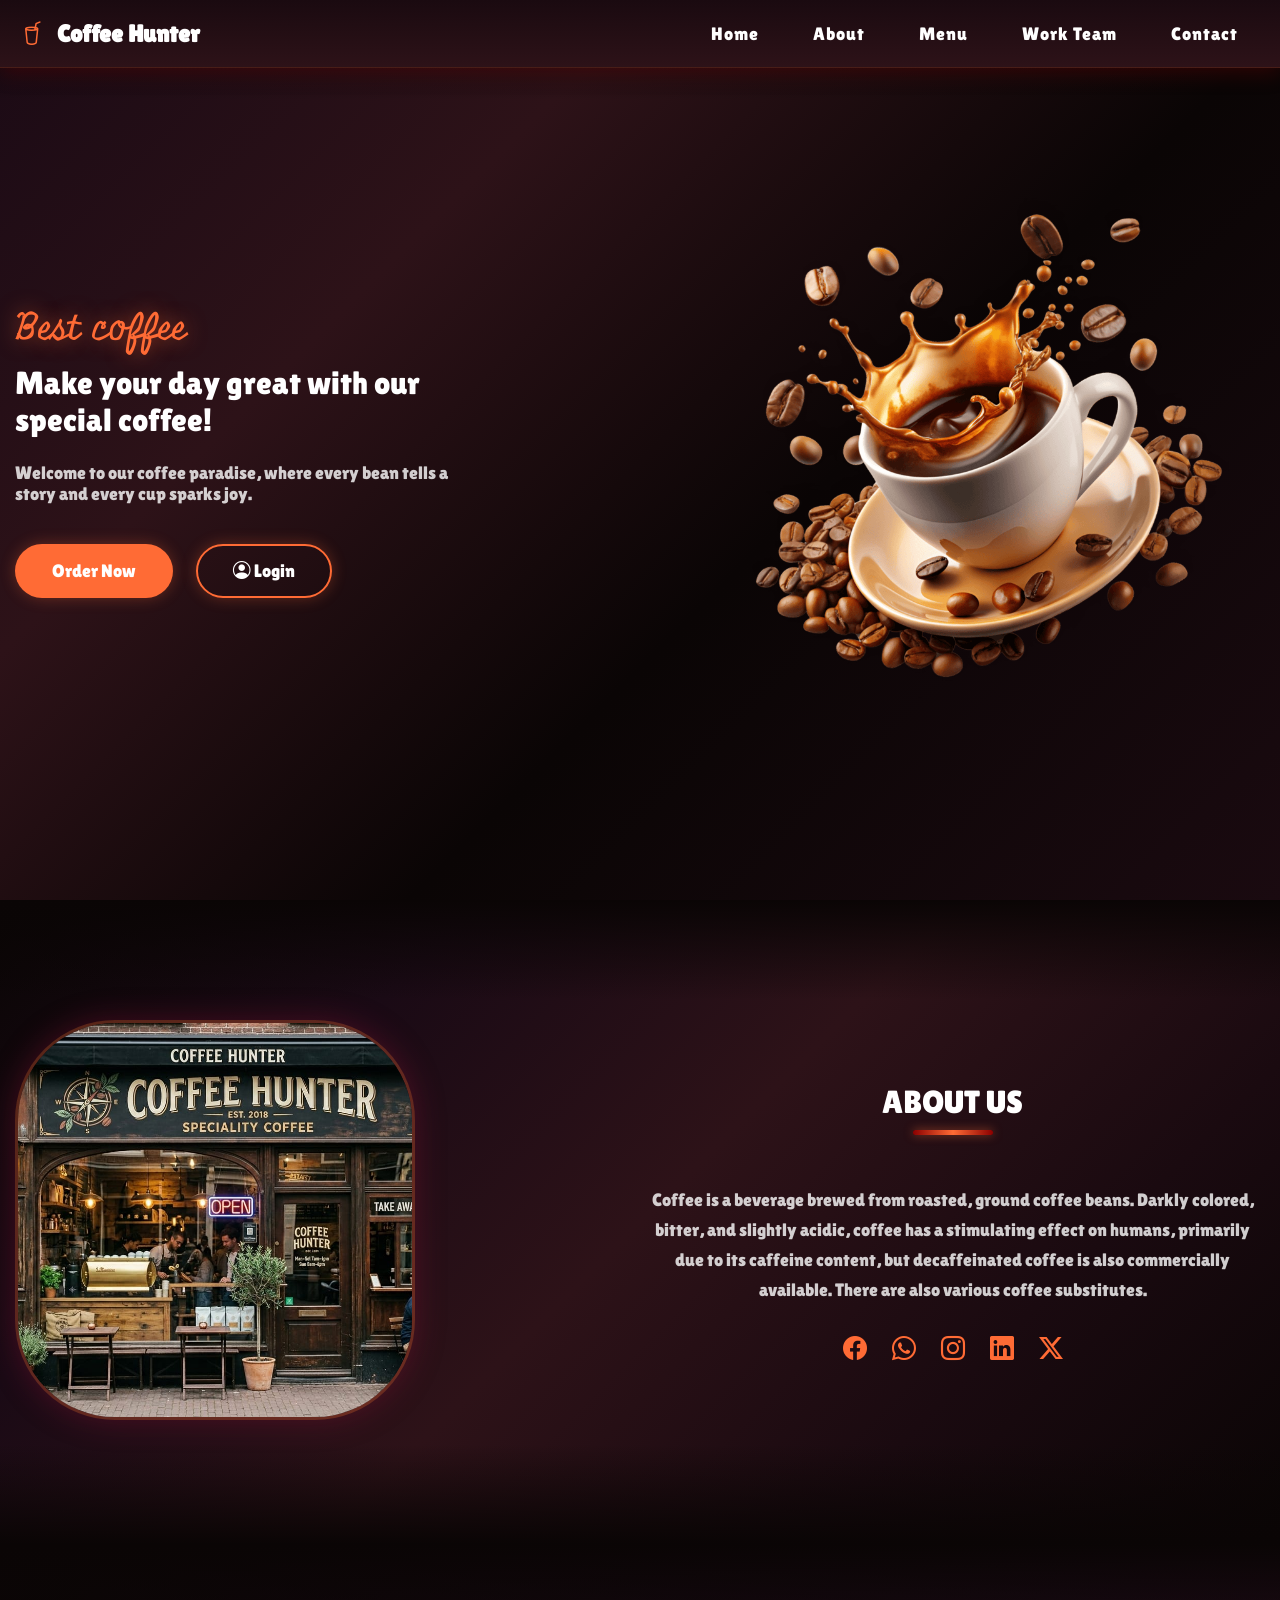
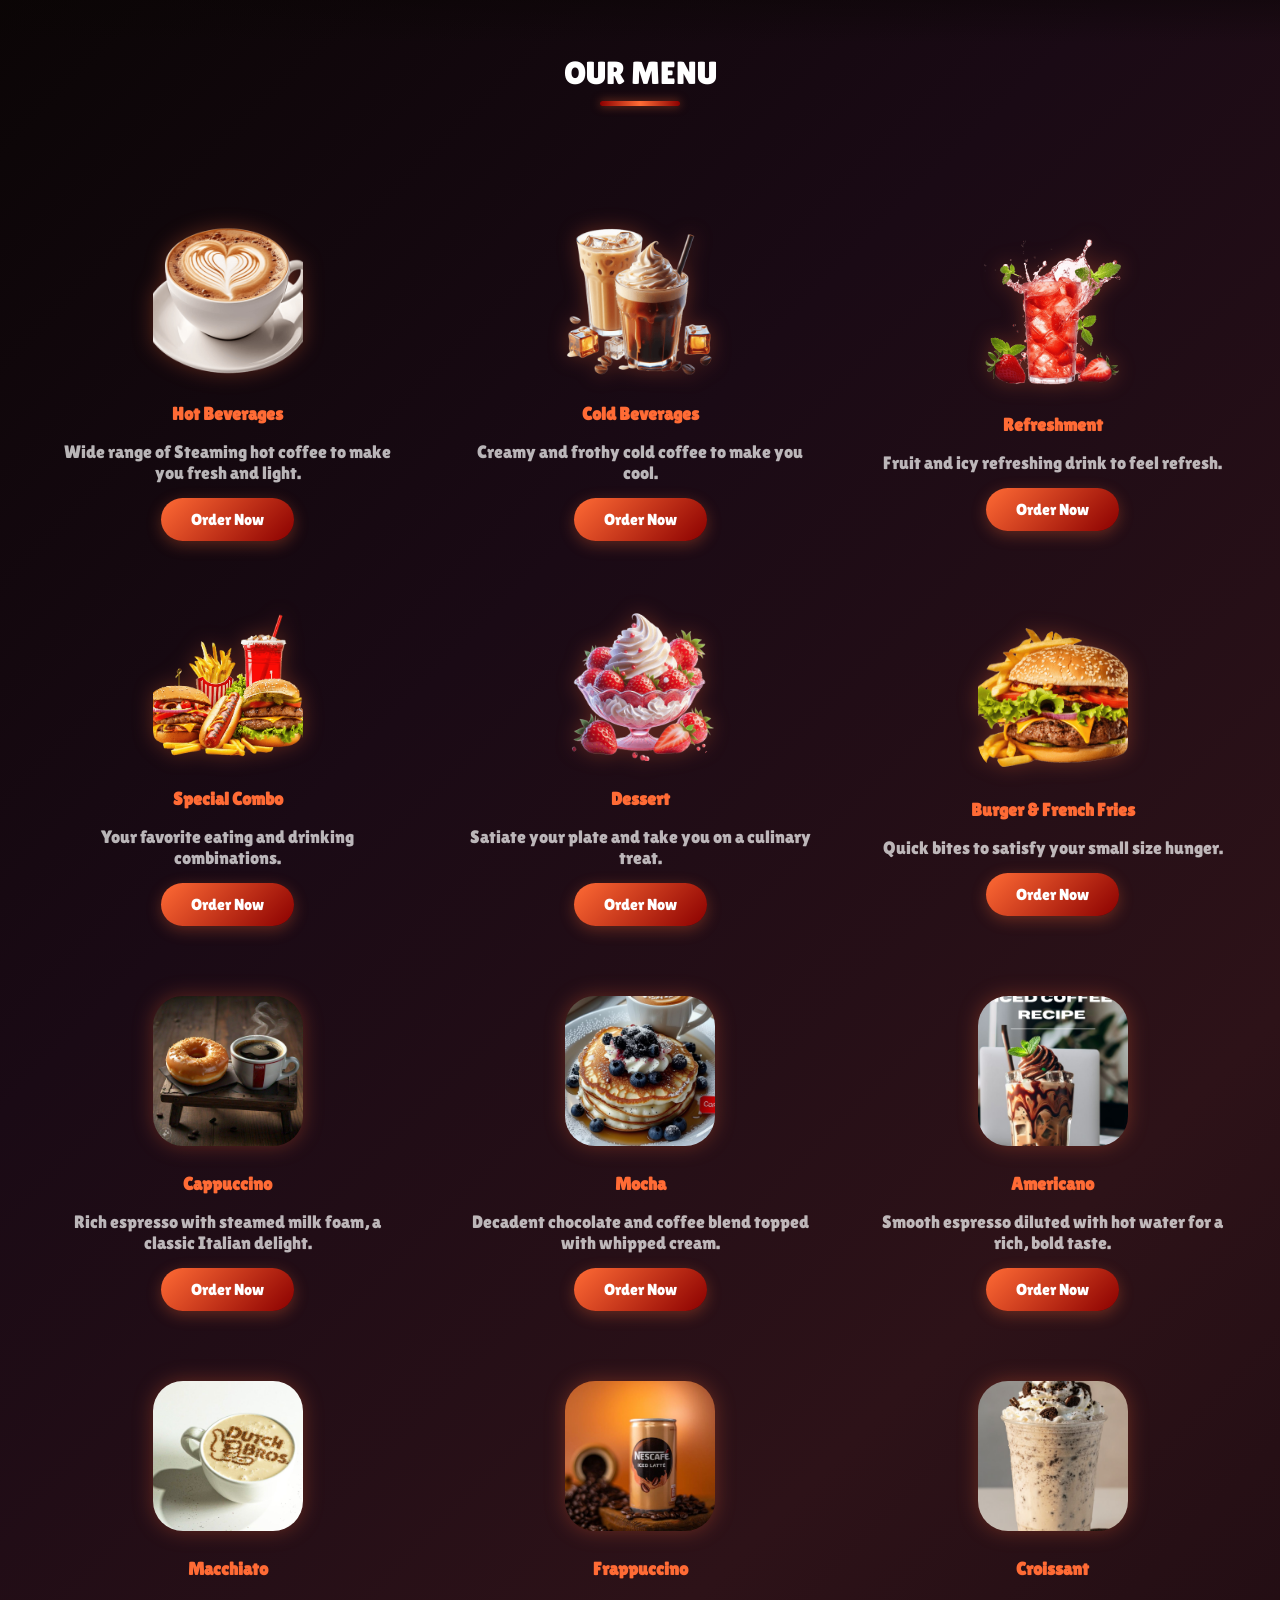
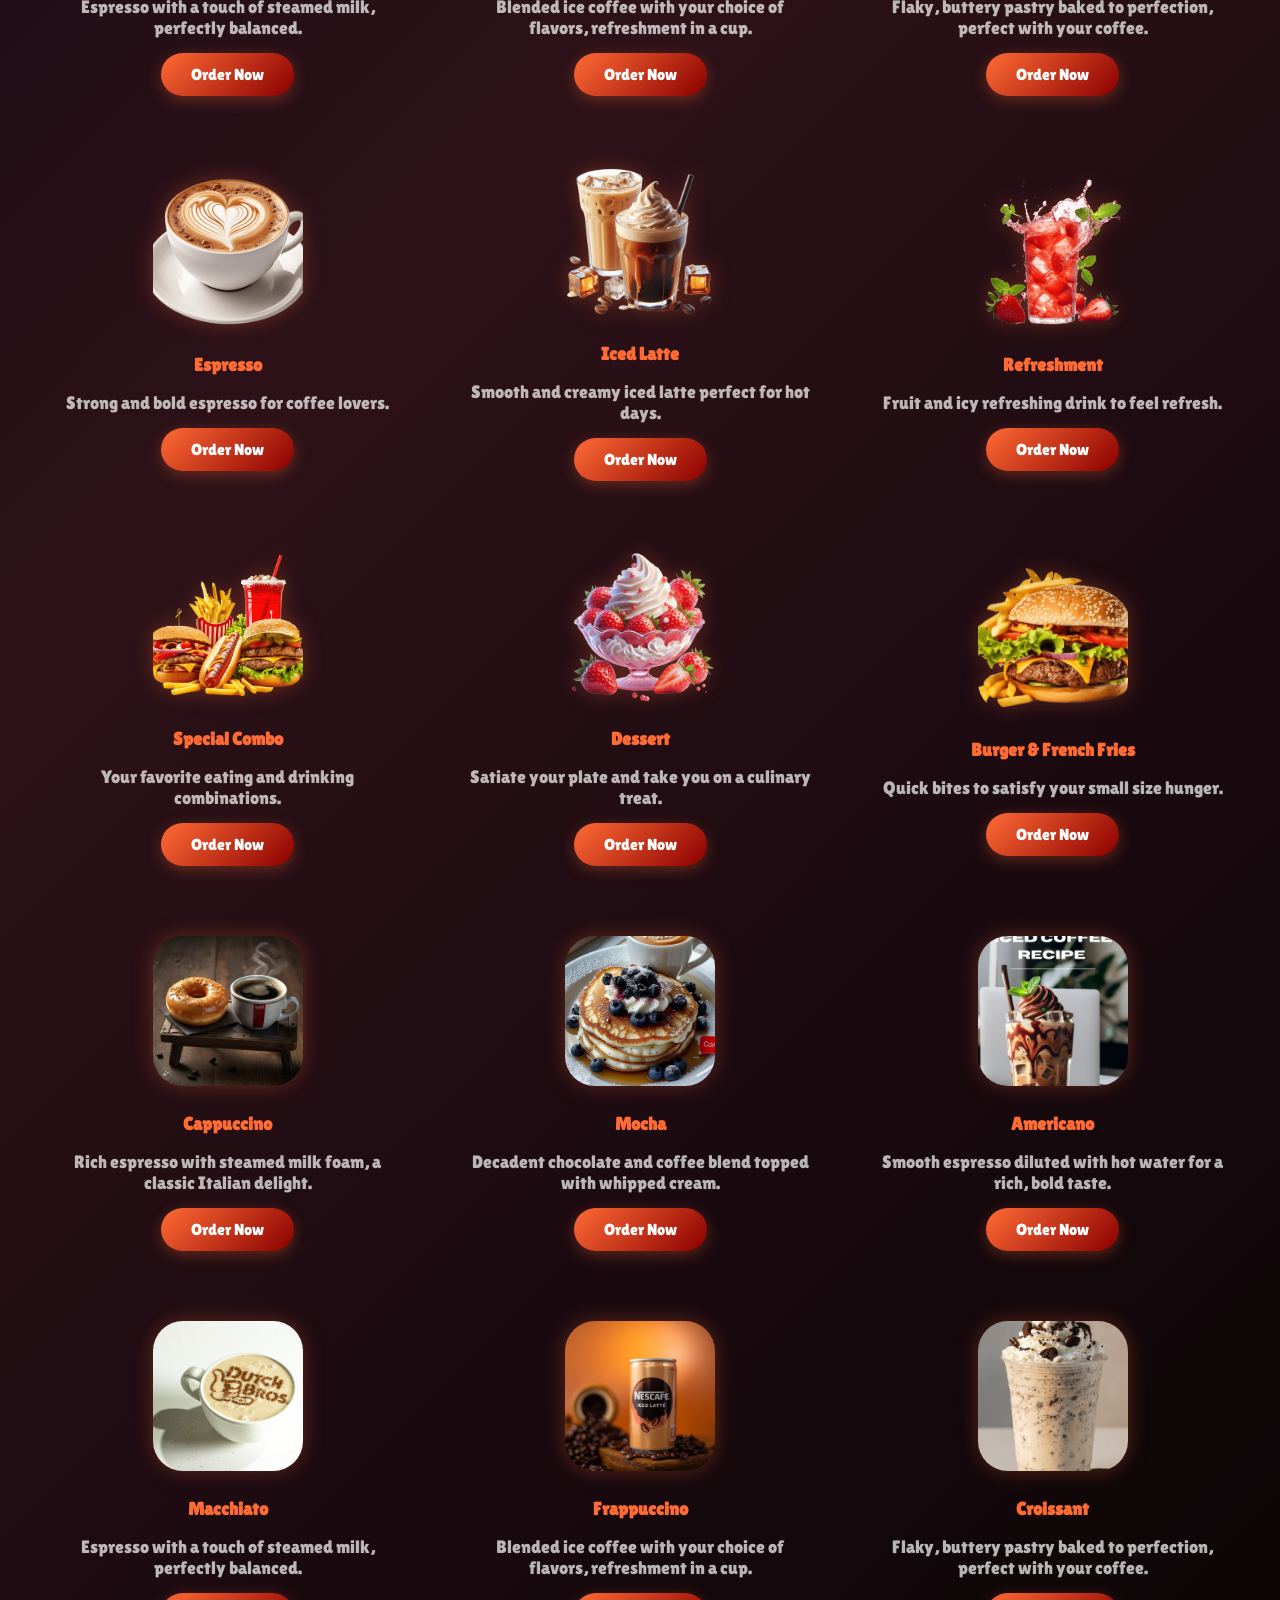
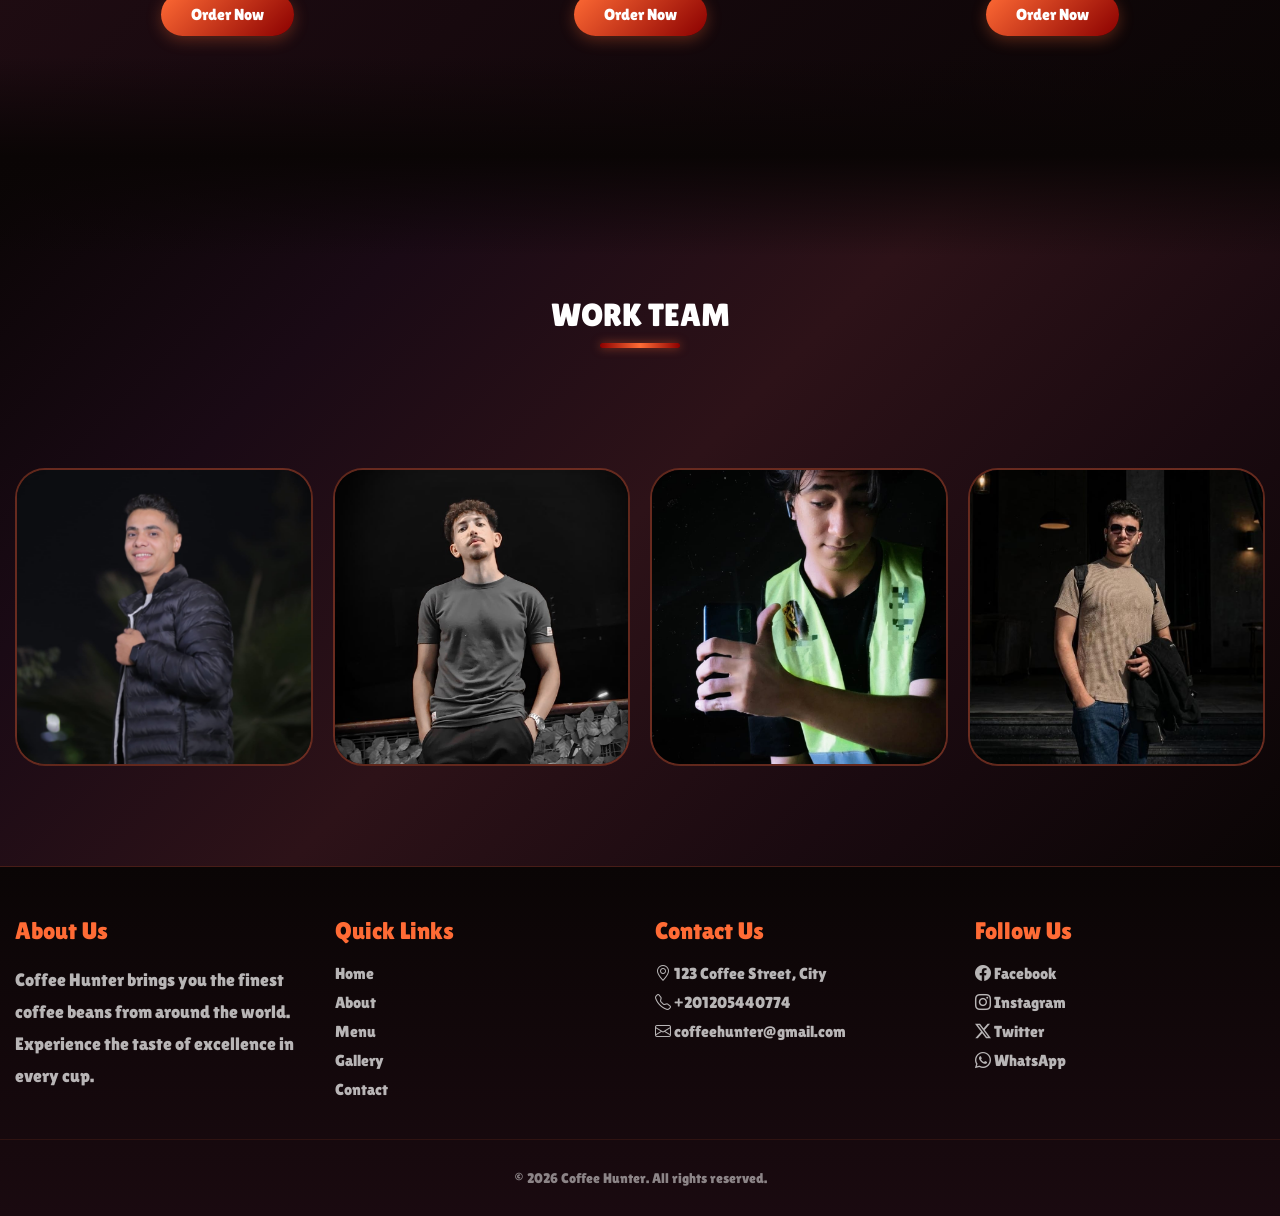
<file: index.html>
<!DOCTYPE html>
<html lang="en">

<head>
    <meta charset="UTF-8">
    <meta name="viewport" content="width=device-width, initial-scale=1.0">
    <title>Coffee Website | Hunter</title>
    <link rel="stylesheet" href="style.css">
    <link rel="short icon" type="img/icon" href="img/4af60d5da8f5984926c58d54ef0ab4ef.jpg">
    <link rel="stylesheet" href="https://cdn.jsdelivr.net/npm/bootstrap-icons@1.11.3/font/bootstrap-icons.min.css">
</head>

<body>
    <header>
        <nav class="navbar section-content">
            <a href="#" class="logo-link">
                <h1 class="text-logo"><i class="bi bi-cup-straw"></i> Coffee Hunter</h1>
            </a>

            <ul class="nav-menu">
                <button id="menu-close-button"><i class="bi bi-x-octagon"></i></button>
                <li class="nav-item">
                    <a href="#hero-section" class="nav-link">Home</a>
                </li>

                <li class="nav-item">
                    <a href="#about-section" class="nav-link">About</a>
                </li>

                <li class="nav-item">
                    <a href="#menu-section" class="nav-link">Menu</a>
                </li>

                <li class="nav-item">
                    <a href="#gallery-section" class="nav-link">Work Team</a>
                </li>

                <li class="nav-item">
                    <a href="#footer-section" class="nav-link">Contact</a>
                </li>
            </ul>

            <button id="menu-open-button"><i class="bi bi-list-ul"></i></button>
        </nav>
    </header>

    <main>
        <section class="hero-section" id="hero-section">
            <div class="section-content">
                <div class="hero-details">
                    <h2 class="title">Best coffee</h2>
                    <h3 class="subtitle">Make your day great with our special coffee!</h3>
                    <p class="description">Welcome to our coffee paradise, where every bean tells a story and every cup sparks joy.</p>

                    <div class="buttons">
                        <button class="button order-now"><a href="#menu-section">Order Now</a></button>
                        <button class="button contact-us">
                            <a href="sign-in-page/Login.html"><i class="bi bi-person-circle"></i> Login</a>
                        </button>
                    </div>
                </div>

                <div class="hero-image-wrapper">
                    <img src="images/coffee-hero-section.png" alt="hero" class="hero-image">
                </div>
            </div>
        </section>

        <section class="about-section" id="about-section">
            <div class="section-content">
                <div class="about-image-wrapper">
                    <img src="images/coffe hunter.jpeg" alt="Coffee Hunter" class="about-image">
                </div>

                <div class="about-details">
                    <h2 class="section-title">About Us</h2>
                    <p class="text">Coffee is a beverage brewed from roasted, ground coffee beans.
                        Darkly colored, bitter, and slightly acidic, coffee has a stimulating effect on humans,
                        primarily due to its caffeine content,
                        but decaffeinated coffee is also commercially available.
                        There are also various coffee substitutes.
                    </p>
                    <div class="social-link-list">
                        <a href="https://www.Facebook.com" class="social-link"><i class="bi bi-facebook"></i></a>
                        <a href="https://www.WhatsApp.com" class="social-link"><i class="bi bi-whatsapp"></i></a>
                        <a href="https://www.Instagram.com" class="social-link"><i class="bi bi-instagram"></i></a>
                        <a href="https://www.linkedin.com" class="social-link"><i class="bi bi-linkedin"></i></a>
                        <a href="https://www.x.com" class="social-link"><i class="bi bi-twitter-x"></i></a>
                    </div>
                </div>
            </div>
        </section>

        <section class="menu-section" id="menu-section">
            <h2 class="section-title">Our Menu</h2>
            <div class="section-content">
                <ul class="menu-list">
                    <li class="menu-item">
                        <img src="images/hot-beverages.png" alt="Hot Beverages" class="menu-image">
                        <h3 class="name">Hot Beverages</h3>
                        <p class="text">Wide range of Steaming hot coffee to make you fresh and light.</p>
                        <button class="menu-order-btn">Order Now</button>
                    </li>
                    <li class="menu-item">
                        <img src="images/cold-beverages.png" alt="Cold Beverages" class="menu-image">
                        <h3 class="name">Cold Beverages</h3>
                        <p class="text">Creamy and frothy cold coffee to make you cool.</p>
                        <button class="menu-order-btn">Order Now</button>
                    </li>
                    <li class="menu-item">
                        <img src="images/refreshment.png" alt="Refreshment" class="menu-image">
                        <h3 class="name">Refreshment</h3>
                        <p class="text">Fruit and icy refreshing drink to feel refresh.</p>
                        <button class="menu-order-btn">Order Now</button>
                    </li>
                    <li class="menu-item">
                        <img src="images/special-combo.png" alt="Special Combo" class="menu-image">
                        <h3 class="name">Special Combo</h3>
                        <p class="text">Your favorite eating and drinking combinations.</p>
                        <button class="menu-order-btn">Order Now</button>
                    </li>
                    <li class="menu-item">
                        <img src="images/desserts.png" alt="Dessert" class="menu-image">
                        <h3 class="name">Dessert</h3>
                        <p class="text">Satiate your plate and take you on a culinary treat.</p>
                        <button class="menu-order-btn">Order Now</button>
                    </li>
                    <li class="menu-item">
                        <img src="images/burger-frenchfries.png" alt="Burger & French Fries" class="menu-image">
                        <h3 class="name">Burger & French Fries</h3>
                        <p class="text">Quick bites to satisfy your small size hunger.</p>
                        <button class="menu-order-btn">Order Now</button>
                    </li>
                    <li class="menu-item">
                        <img src="images/1111.jpg" alt="Cappuccino" class="menu-image">
                        <h3 class="name">Cappuccino</h3>
                        <p class="text">Rich espresso with steamed milk foam, a classic Italian delight.</p>
                        <button class="menu-order-btn">Order Now</button>
                    </li>                    
                    <li class="menu-item">
                        <img src="images/22222.jpg" alt="Mocha" class="menu-image">
                        <h3 class="name">Mocha</h3>
                        <p class="text">Decadent chocolate and coffee blend topped with whipped cream.</p>
                        <button class="menu-order-btn">Order Now</button>
                    </li>                    
                    <li class="menu-item">
                        <img src="images/333333.jpg" alt="Americano" class="menu-image">
                        <h3 class="name">Americano</h3>
                        <p class="text">Smooth espresso diluted with hot water for a rich, bold taste.</p>
                        <button class="menu-order-btn">Order Now</button>
                    </li>                    
                    <li class="menu-item">
                        <img src="images/444444.jpg" alt="Macchiato" class="menu-image">
                        <h3 class="name">Macchiato</h3>
                        <p class="text">Espresso with a touch of steamed milk, perfectly balanced.</p>
                        <button class="menu-order-btn">Order Now</button>
                    </li>                    
                    <li class="menu-item">
                        <img src="images/55555.jpg" alt="Frappuccino" class="menu-image">
                        <h3 class="name">Frappuccino</h3>
                        <p class="text">Blended ice coffee with your choice of flavors, refreshment in a cup.</p>
                        <button class="menu-order-btn">Order Now</button>
                    </li>                    
                    <li class="menu-item">
                        <img src="images/666666.jpg" alt="Croissant" class="menu-image">
                        <h3 class="name">Croissant</h3>
                        <p class="text">Flaky, buttery pastry baked to perfection, perfect with your coffee.</p>
                        <button class="menu-order-btn">Order Now</button>
                    </li>
                    <li class="menu-item">
                        <img src="images/hot-beverages.png" alt="Espresso" class="menu-image">
                        <h3 class="name">Espresso</h3>
                        <p class="text">Strong and bold espresso for coffee lovers.</p>
                        <button class="menu-order-btn">Order Now</button>
                    </li>
                    <li class="menu-item">
                        <img src="images/cold-beverages.png" alt="Iced Latte" class="menu-image">
                        <h3 class="name">Iced Latte</h3>
                        <p class="text">Smooth and creamy iced latte perfect for hot days.</p>
                        <button class="menu-order-btn">Order Now</button>
                    </li>
                    <li class="menu-item">
                        <img src="images/refreshment.png" alt="Refreshment" class="menu-image">
                        <h3 class="name">Refreshment</h3>
                        <p class="text">Fruit and icy refreshing drink to feel refresh.</p>
                        <button class="menu-order-btn">Order Now</button>
                    </li>
                    <li class="menu-item">
                        <img src="images/special-combo.png" alt="Special Combo" class="menu-image">
                        <h3 class="name">Special Combo</h3>
                        <p class="text">Your favorite eating and drinking combinations.</p>
                        <button class="menu-order-btn">Order Now</button>
                    </li>
                    <li class="menu-item">
                        <img src="images/desserts.png" alt="Dessert" class="menu-image">
                        <h3 class="name">Dessert</h3>
                        <p class="text">Satiate your plate and take you on a culinary treat.</p>
                        <button class="menu-order-btn">Order Now</button>
                    </li>
                    <li class="menu-item">
                        <img src="images/burger-frenchfries.png" alt="Burger & French Fries" class="menu-image">
                        <h3 class="name">Burger & French Fries</h3>
                        <p class="text">Quick bites to satisfy your small size hunger.</p>
                        <button class="menu-order-btn">Order Now</button>
                    </li>                    
                    <li class="menu-item">
                        <img src="images/1111.jpg" alt="Cappuccino" class="menu-image">
                        <h3 class="name">Cappuccino</h3>
                        <p class="text">Rich espresso with steamed milk foam, a classic Italian delight.</p>
                        <button class="menu-order-btn">Order Now</button>
                    </li>                    
                    <li class="menu-item">
                        <img src="images/22222.jpg" alt="Mocha" class="menu-image">
                        <h3 class="name">Mocha</h3>
                        <p class="text">Decadent chocolate and coffee blend topped with whipped cream.</p>
                        <button class="menu-order-btn">Order Now</button>
                    </li>                    
                    <li class="menu-item">
                        <img src="images/333333.jpg" alt="Americano" class="menu-image">
                        <h3 class="name">Americano</h3>
                        <p class="text">Smooth espresso diluted with hot water for a rich, bold taste.</p>
                        <button class="menu-order-btn">Order Now</button>
                    </li>                    
                    <li class="menu-item">
                        <img src="images/444444.jpg" alt="Macchiato" class="menu-image">
                        <h3 class="name">Macchiato</h3>
                        <p class="text">Espresso with a touch of steamed milk, perfectly balanced.</p>
                        <button class="menu-order-btn">Order Now</button>
                    </li>                    
                    <li class="menu-item">
                        <img src="images/55555.jpg" alt="Frappuccino" class="menu-image">
                        <h3 class="name">Frappuccino</h3>
                        <p class="text">Blended ice coffee with your choice of flavors, refreshment in a cup.</p>
                        <button class="menu-order-btn">Order Now</button>
                    </li>                    
                    <li class="menu-item">
                        <img src="images/666666.jpg" alt="Croissant" class="menu-image">
                        <h3 class="name">Croissant</h3>
                        <p class="text">Flaky, buttery pastry baked to perfection, perfect with your coffee.</p>
                        <button class="menu-order-btn">Order Now</button>
                    </li>
                </ul>
            </div>
        </section>

        <section class="gallery-section" id="gallery-section">
            <h2 class="section-title">Work Team</h2>
            <div class="section-content">
                <div class="gallery-grid">
                    <div class="gallery-item"><img src="images/Beshoy.jpeg" alt="Beshoy"></div>
                    <div class="gallery-item"><img src="images/Basem.jpeg" alt="Basem"></div>
                    <div class="gallery-item"><img src="images/Dowia.jpeg" alt="Dowia"></div>
                    <div class="gallery-item"><img src="images/yousef.jpeg" alt="Yousef"></div>
                </div>
            </div>
        </section>
    </main>

    <footer id="footer-section">
        <div class="footer-content">
            <div class="footer-section">
                <h3>About Us</h3>
                <p>Coffee Hunter brings you the finest coffee beans from around the world. Experience the taste of excellence in every cup.</p>
            </div>
            <div class="footer-section">
                <h3>Quick Links</h3>
                <ul>
                    <li><a href="#hero-section">Home</a></li>
                    <li><a href="#about-section">About</a></li>
                    <li><a href="#menu-section">Menu</a></li>
                    <li><a href="#">Gallery</a></li>
                    <li><a href="#">Contact</a></li>
                </ul>
            </div>
            <div class="footer-section">
                <h3>Contact Us</h3>
                <ul>
                    <li><a href="#"><i class="bi bi-geo-alt"></i> 123 Coffee Street, City</a></li>
                    <li><a href="#"><i class="bi bi-telephone"></i> +201205440774</a></li>
                    <li><a href="#"><i class="bi bi-envelope"></i> coffeehunter@gmail.com</a></li>
                </ul>
            </div>
            <div class="footer-section">
                <h3>Follow Us</h3>
                <ul>
                    <li><a href="#"><i class="bi bi-facebook"></i> Facebook</a></li>
                    <li><a href="#"><i class="bi bi-instagram"></i> Instagram</a></li>
                    <li><a href="#"><i class="bi bi-twitter-x"></i> Twitter</a></li>
                    <li><a href="#"><i class="bi bi-whatsapp"></i> WhatsApp</a></li>
                </ul>
            </div>
        </div>
        <div class="footer-bottom">
            <p>&copy; 2026 Coffee Hunter. All rights reserved.</p>
        </div>
    </footer>

    <script src="javascript.js"></script>
</body>

</html>
</file>
<file: style.css>
@import url('https://fonts.googleapis.com/css2?family=Lalezar&family=Lato:ital,wght@0,400;0,700;1,400&family=Lilita+One&family=Miniver&display=swap');

html {
    scroll-behavior: smooth;
}

* {
    padding: 0;
    margin: 0;
    font-family: "Lilita One", sans-serif;
    font-weight: 400;
    font-style: normal;
    box-sizing: border-box;
}

body {
    overflow-x: hidden;
    min-width: 320px;
    background: #0a0505;
}

:root {
    --white-color: white;
    --dark-color: #1a0a0a;
    --primary-color: #8b1538;
    --secondry-color: #ff6b35;
    --light-pink-color: #2d1515;
    --medium-gray-color: #ccc;
    --blood-red: #8b0000;
    --blood-red-light: #b22222;
    --moon-orange: #ff6b35;
    --moon-glow: #ff9500;
    --dark-purple: #1a0a15;
    --deep-black: #0a0505;
    --font-size-s: 0.9rem;
    --font-size-n: 1rem;
    --font-size-m: 1.12rem;
    --font-size-l: 1.5rem;
    --font-size-xl: 2rem;
    --font-size-xxl: 2.3rem;
    --font-weight-normal: 400;
    --font-weight-medium: 500;
    --font-weight-semibold: 600;
    --font-weight-bold: 700;
    --border-radius-s: 8px;
    --border-radius-m: 30px;
    --border-radius-circle: 50%;
    --site-max-width: 1300px;
}

ul {
    list-style: none;
}

a {
    text-decoration: none;
    color: white;
}

a:visited {
    color: white;
}

a:visited:hover {
    color: white;
}

img {
    width: 100%;
}

button {
    border: none;
    background: none;
    cursor: pointer;
}

/* Header */
header {
    background: linear-gradient(180deg, #1a0a10 0%, #2d1218 100%);
    position: fixed;
    z-index: 5;
    width: 100%;
    box-shadow: 0 4px 20px rgba(139, 0, 0, 0.3);
    border-bottom: 1px solid rgba(255, 107, 53, 0.2);
}

.navbar,
.nav-menu,
.nav-link {
    color: var(--white-color);
}

.navbar :where(#menu-close-button i, #menu-open-button i) {
    display: none;
}

.navbar .logo-link .text-logo {
    color: var(--white-color);
    font-weight: var(--font-weight-semibold);
}

.navbar .logo-link .text-logo i {
    color: var(--secondry-color);
    margin-right: 8px;
}

.section-content {
    max-width: var(--site-max-width);
    margin: 0 auto;
    padding: 0 15px;
}

.navbar {
    display: flex;
    justify-content: space-between;
    align-items: center;
    padding: 20px;
}

.navbar .nav-menu {
    display: flex;
    gap: 10px;
    margin-left: auto;
}

.navbar .navmenu,
.nav-link {
    padding: 12px 22px;
    color: var(--white-color);
    border-radius: var(--border-radius-m);
    font-size: var(--font-size-m);
    transition: all 0.3s ease;
    position: relative;
    letter-spacing: 1px;
}

.navbar .navmenu,
.nav-link:hover {
    background-color: var(--secondry-color);
    color: #fff;
}

.navbar .navmenu::after,
.nav-link::after {
    content: '';
    position: absolute;
    bottom: 8px;
    left: 50%;
    width: 0;
    height: 2px;
    background-color: white;
    transition: all 0.3s ease;
    transform: translateX(-50%);
}

.navbar .navmenu:hover::after,
.nav-link:hover::after {
    width: 60%;
}

.navbar .navmenu.active,
.nav-link.active {
    background-color: var(--secondry-color);
    color: #fff;
}

/* Hero Section */
.hero-section {
    background: linear-gradient(135deg, #1a0a15 0%, #2d1218 30%, #0a0505 60%, #1a0a10 100%);
    min-height: 100vh;
    position: relative;
}

.hero-section::before {
    content: '';
    position: absolute;
    top: 0;
    left: 0;
    right: 0;
    height: 100px;
    background: linear-gradient(to bottom, #0a0505, transparent);
    pointer-events: none;
}

.hero-section .section-content {
    display: flex;
    align-items: center;
    justify-content: space-between;
    min-height: 100vh;
    color: var(--white-color);
    position: relative;
    z-index: 1;
}

.hero-section .hero-details .title {
    font-size: var(--font-size-xxl);
    color: var(--secondry-color);
    font-family: "Miniver", sans-serif;
    text-shadow: 0 0 20px rgba(255, 107, 53, 0.5);
}

.hero-section .hero-details .subtitle {
    font-size: var(--font-size-xl);
    margin-top: 8px;
    max-width: 70%;
    font-weight: var(--font-weight-normal);
}

.hero-section .hero-details .description {
    font-size: var(--font-size-m);
    max-width: 70%;
    margin: 24px 0 40px;
    color: rgba(255, 255, 255, 0.8);
}

.hero-section .hero-image-wrapper {
    max-width: 500px;
    margin-right: 30px;
}

.hero-section .hero-details .buttons {
    display: flex;
    gap: 23px;
}

.hero-section .hero-details .button {
    padding: 15px 35px;
    background-color: var(--secondry-color);
    border-radius: var(--border-radius-m);
    font-weight: var(--font-weight-medium);
    border: 2px solid transparent;
    transition: .3s ease;
    box-shadow: 0 0 15px rgba(255, 107, 53, 0.3);
    color: white;
    font-size: 1.1rem;
}

.hero-section .hero-details .button:hover {
    box-shadow: 0 0 25px rgba(255, 107, 53, 0.6);
}

.hero-section .hero-details .contact-us {
    padding: 15px 35px;
    background-color: transparent;
    border: 2px solid var(--secondry-color);
    border-radius: var(--border-radius-m);
    font-weight: var(--font-weight-medium);
    transition: .3s ease;
    color: white;
    font-size: 1.1rem;
}

.hero-section .hero-details .contact-us:hover {
    background-color: var(--blood-red-light);
    border-color: var(--blood-red-light);
}

.contact-us:hover a {
    color: white;
}

/* About Section */
.about-section {
    padding: 120px 0;
    background: linear-gradient(135deg, #0a0505 0%, #1a0a15 25%, #2d1218 50%, #1a0a10 75%, #0a0505 100%);
    position: relative;
}

.about-section::before {
    content: '';
    position: absolute;
    top: 0;
    left: 0;
    right: 0;
    height: 100px;
    background: linear-gradient(to bottom, #0a0505, transparent);
    pointer-events: none;
}

.about-section::after {
    content: '';
    position: absolute;
    bottom: 0;
    left: 0;
    right: 0;
    height: 100px;
    background: linear-gradient(to top, #0a0505, transparent);
    pointer-events: none;
}

.about-section .section-content {
    display: flex;
    justify-content: space-between;
    align-items: center;
    gap: 50px;
}

.about-section .about-image-wrapper .about-image {
    width: 400px;
    height: 400px;
    object-fit: cover;
    border-radius: 100px;
    box-shadow: 0 0 30px rgba(139, 21, 56, 0.4);
    border: 3px solid rgba(255, 107, 53, 0.3);
}

.section-title {
    text-align: center;
    font-size: var(--font-size-xl);
    text-transform: uppercase;
    padding: 60px 0 100px;
    color: var(--white-color);
}

.section-title::after {
    content: '';
    width: 80px;
    height: 5px;
    display: block;
    margin: 10px auto 0;
    background: linear-gradient(90deg, var(--blood-red), var(--secondry-color), var(--blood-red));
    border-radius: var(--border-radius-s);
    box-shadow: 0 0 10px rgba(255, 107, 53, 0.5);
}

.about-section .about-details .text {
    line-height: 30px;
    margin: 50px 0 30px;
    text-align: center;
    font-size: var(--font-size-m);
    color: rgba(255, 255, 255, 0.8);
}

.about-section .about-details .section-title {
    padding: 0;
    color: var(--white-color);
}

.about-section .about-details {
    max-width: 50%;
}

.about-section .social-link-list {
    display: flex;
    gap: 25px;
    justify-content: center;
}

.about-section .social-link-list .social-link {
    transition: .3s ease;
    color: var(--secondry-color);
    font-size: var(--font-size-l);
}

.about-section .social-link-list .social-link:hover {
    color: var(--white-color);
    transform: scale(1.3);
    text-shadow: 0 0 15px rgba(255, 107, 53, 0.8);
}

/* Menu Section */
.menu-section {
    color: var(--white-color);
    background: linear-gradient(135deg, #0a0505 0%, #1a0a15 25%, #2d1218 50%, #1a0a10 75%, #0a0505 100%);
    padding: 50px 0 100px;
    position: relative;
}

.menu-section::before {
    content: '';
    position: absolute;
    top: 0;
    left: 0;
    right: 0;
    height: 100px;
    background: linear-gradient(to bottom, #0a0505, transparent);
    pointer-events: none;
}

.menu-section::after {
    content: '';
    position: absolute;
    bottom: 0;
    left: 0;
    right: 0;
    height: 100px;
    background: linear-gradient(to top, #0a0505, transparent);
    pointer-events: none;
}

.menu-section .menu-list {
    display: flex;
    flex-wrap: wrap;
    gap: 30px;
    align-items: center;
    justify-content: center;
}

.menu-section .menu-list .menu-item {
    display: flex;
    align-items: center;
    text-align: center;
    flex-direction: column;
    justify-content: space-between;
    width: calc(33% - 30px);
    min-width: 250px;
    padding: 20px;
    border-radius: var(--border-radius-m);
    transition: all 0.3s ease;
}

.menu-section .menu-list .menu-item:hover {
    background: rgba(139, 21, 56, 0.2);
    transform: translateY(-5px);
}

.menu-section .menu-list .menu-item .menu-image {
    width: 150px;
    height: 150px;
    margin-bottom: 15px;
    object-fit: cover;
    filter: drop-shadow(0 0 10px rgba(255, 107, 53, 0.3));
    transition: filter 0.3s ease;
    border-radius: var(--border-radius-m);
}

.menu-section .menu-list .menu-item:hover .menu-image {
    filter: drop-shadow(0 0 20px rgba(255, 107, 53, 0.6));
}

.menu-section .menu-list .menu-item .name {
    margin: 12px 0;
    font-size: var(--font-size-m);
    font-weight: var(--font-weight-semibold);
    color: var(--secondry-color);
}

.menu-section .menu-list .menu-item .text {
    font-size: var(--font-size-m);
    color: rgba(255, 255, 255, 0.7);
    margin-top: 5px;
}

.menu-order-btn {
    margin-top: 15px;
    padding: 12px 30px;
    background: linear-gradient(135deg, var(--secondry-color), var(--blood-red));
    color: white;
    border: none;
    border-radius: var(--border-radius-m);
    font-size: 1rem;
    font-weight: var(--font-weight-medium);
    cursor: pointer;
    transition: all 0.3s ease;
    box-shadow: 0 4px 15px rgba(255, 107, 53, 0.3);
}

.menu-order-btn:hover {
    transform: translateY(-2px);
    box-shadow: 0 6px 20px rgba(255, 107, 53, 0.5);
    background: linear-gradient(135deg, var(--blood-red), var(--secondry-color));
}

/* Gallery Section */
.gallery-section {
    padding: 80px 0;
    background: linear-gradient(135deg, #0a0505 0%, #1a0a15 25%, #2d1218 50%, #1a0a10 75%, #0a0505 100%);
    position: relative;
}

.gallery-section::before {
    content: '';
    position: absolute;
    top: 0;
    left: 0;
    right: 0;
    height: 100px;
    background: linear-gradient(to bottom, #0a0505, transparent);
    pointer-events: none;
}

.gallery-section .section-title {
    color: var(--white-color);
}

.gallery-section .section-title::after {
    background: linear-gradient(90deg, var(--blood-red), var(--secondry-color), var(--blood-red));
}

.gallery-grid {
    display: grid;
    grid-template-columns: repeat(4, 1fr);
    gap: 20px;
    padding: 20px 0;
}

.gallery-item {
    background: linear-gradient(135deg, #1a0a10 0%, #2d1218 100%);
    aspect-ratio: 1;
    border: 2px solid rgba(255, 107, 53, 0.3);
    border-radius: var(--border-radius-m);
    transition: all 0.3s ease;
    overflow: hidden;
    display: flex;
    align-items: center;
    justify-content: center;
}

.gallery-item img {
    width: 100%;
    height: 100%;
    object-fit: cover;
}

.gallery-item:hover {
    border-color: var(--secondry-color);
    box-shadow: 0 4px 15px rgba(255, 107, 53, 0.3);
    transform: translateY(-5px);
}

/* Footer */
footer {
    background: linear-gradient(180deg, #0a0505 0%, #1a0a10 100%);
    padding: 50px 0 30px;
    border-top: 1px solid rgba(255, 107, 53, 0.2);
}

footer .footer-content {
    max-width: var(--site-max-width);
    margin: 0 auto;
    padding: 0 15px;
    display: flex;
    justify-content: space-between;
    flex-wrap: wrap;
    gap: 30px;
}

footer .footer-section {
    flex: 1;
    min-width: 200px;
}

footer .footer-section h3 {
    color: var(--secondry-color);
    font-size: var(--font-size-l);
    margin-bottom: 20px;
}

footer .footer-section p {
    color: rgba(255, 255, 255, 0.7);
    line-height: 1.8;
    font-size: var(--font-size-m);
}

footer .footer-section ul li {
    margin-bottom: 10px;
}

footer .footer-section ul li a {
    color: rgba(255, 255, 255, 0.7);
    transition: color 0.3s ease;
}

footer .footer-section ul li a:hover {
    color: var(--secondry-color);
}

footer .footer-bottom {
    text-align: center;
    padding-top: 30px;
    margin-top: 30px;
    border-top: 1px solid rgba(255, 107, 53, 0.1);
    color: rgba(255, 255, 255, 0.5);
    font-size: var(--font-size-s);
}

/* Responsive */
@media screen and (max-width: 1024px) {
    .menu-section .menu-list .menu-item {
        width: calc(50% - 30px);
    }
}

@media screen and (max-width: 900px) {
    :root {
        --font-size-m: 1rem;
        --font-size-l: 1.3rem;
        --font-size-xl: 1.5rem;
        --font-size-xxl: 1.8rem;
    }

    .navbar :where(#menu-close-button i, #menu-open-button i) {
        display: block;
        font-size: var(--font-size-xxl);
        font-weight: 900;
        color: white;
    }

    .navbar #menu-close-button {
        position: absolute;
        right: 30px;
        top: 30px;
    }

    .navbar #menu-open-button {
        display: block;
    }

    body.show-mobile-menu .navbar .nav-menu {
        left: 0;
    }

    body.show-mobile-menu header::before {
        content: '';
        position: fixed;
        left: 0;
        top: 0;
        width: 100%;
        height: 100%;
        backdrop-filter: blur(5px);
        background-color: rgba(0, 0, 0, 0.2);
    }

    .navbar .nav-menu {
        display: flex;
        position: fixed;
        left: -300px;
        top: 0;
        width: 250px;
        height: 100%;
        flex-direction: column;
        align-items: center;
        background-color: #1a0a10;
        padding-top: 100px;
        transition: left .5s ease;
        z-index: 6;
    }

    .navbar .nav-menu .nav-link {
        color: white;
        font-size: var(--font-size-l);
        display: block;
        margin-top: 17px;
    }

    .hero-section .section-content {
        gap: 50px;
        text-align: center;
        padding: 30px 20px 20px;
        flex-direction: column-reverse;
        justify-content: center;
    }

    .hero-section .hero-details :is(.subtitle, .description),
    .about-section .about-details {
        max-width: 100%;
    }

    .hero-section .hero-details .buttons {
        justify-content: center;
    }

    .hero-section .hero-image-wrapper {
        max-width: 300px;
        margin-right: 0;
    }

    .about-section .section-content {
        flex-direction: column;
        gap: 70px;
    }

    .about-section .about-image-wrapper .about-image {
        width: 100%;
        height: 100%;
        max-width: 250px;
        aspect-ratio: 1;
    }

    .menu-section .menu-list .menu-item {
        width: calc(50% - 30px);
    }

    footer .footer-content {
        flex-direction: column;
        text-align: center;
    }
}

@media screen and (max-width: 640px) {
    .menu-section .menu-list {
        gap: 20px;
    }

    .menu-section .menu-list .menu-item {
        width: 100%;
    }

    .gallery-grid {
        grid-template-columns: repeat(2, 1fr);
    }
}
</file>
